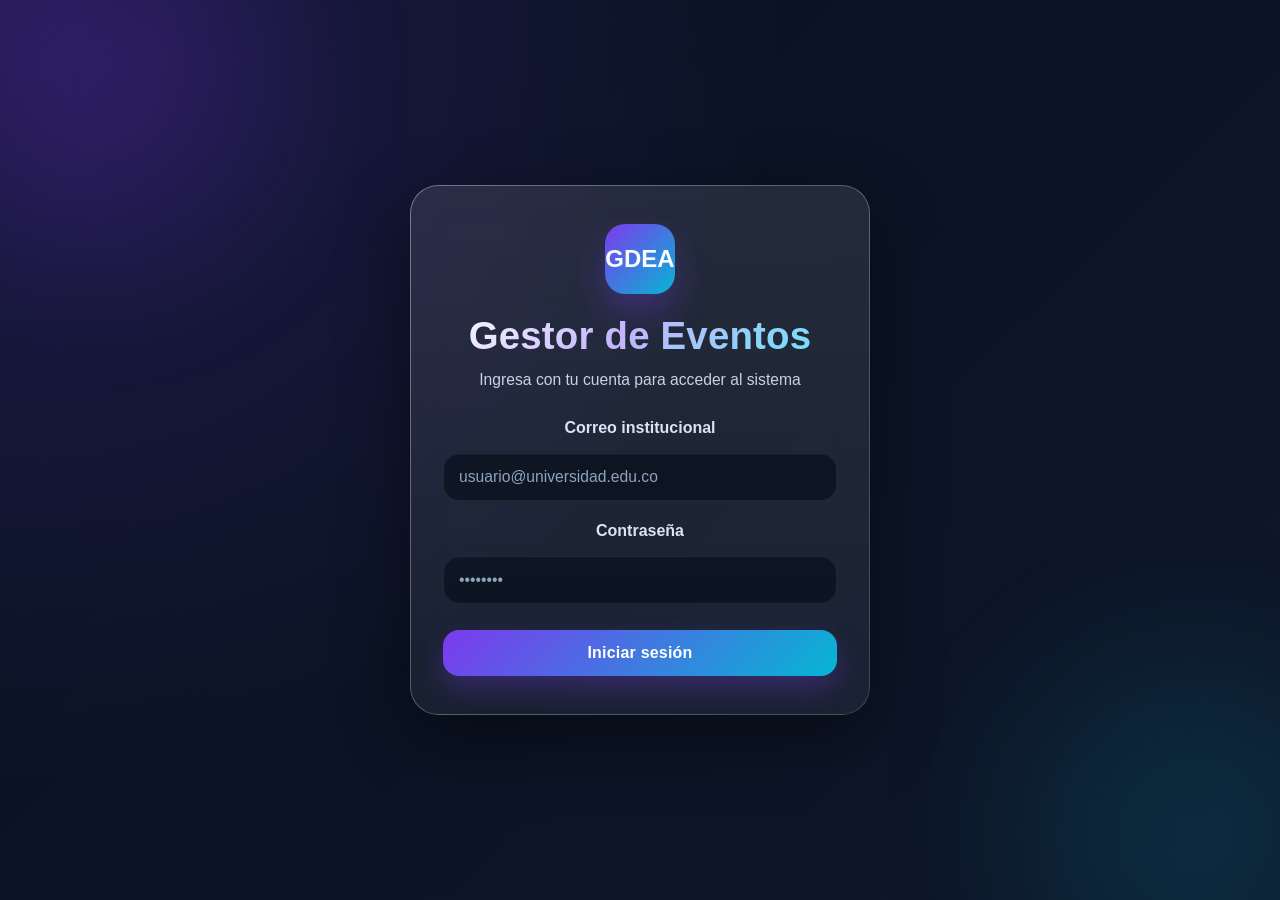
<file: Frontend/index.html>
<!DOCTYPE html>
    <html lang="es">
    <head>
    <meta charset="UTF-8">
    <meta name="viewport" content="width=device-width, initial-scale=1.0">
    <title>Iniciar sesión</title>
    <link rel="stylesheet" href="css/styles.css">
    </head>
    <body class="auth-page">

    <div class="auth-card">
        <div class="logo-badge">GDEA</div>
        <h1 class="auth-title">Gestor de Eventos</h1>
        <p class="auth-subtitle">Ingresa con tu cuenta para acceder al sistema</p>

        <label for="email">Correo institucional</label>
        <input type="email" id="email" placeholder="usuario@universidad.edu.co">

        <label for="password">Contraseña</label>
        <input type="password" id="password" placeholder="••••••••">

        <button onclick="login()">Iniciar sesión</button>
    </div>

    <script src="js/api.js"></script>
    <script src="js/login.js"></script>
    </body>
    </html>
</file>
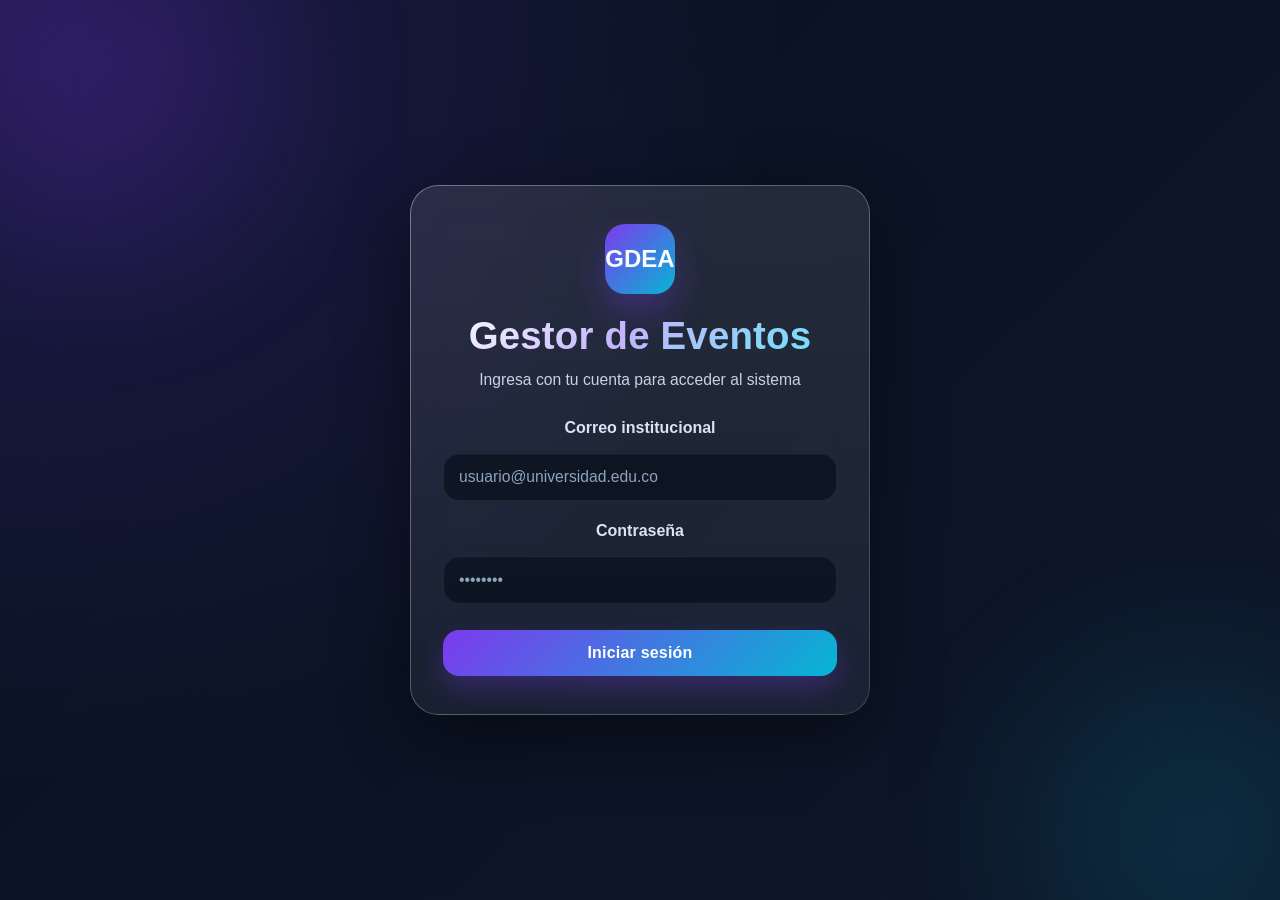
<file: Frontend/crear_evento.html>
<!DOCTYPE html>
    <html lang="es">
    <head>
    <meta charset="UTF-8">
    <meta name="viewport" content="width=device-width, initial-scale=1.0">
    <title>Crear evento</title>
    <link rel="stylesheet" href="css/crear_evento_styles.css">
    </head>
    <body class="crear-body">

    <div class="bg-orb orb-1"></div>
    <div class="bg-orb orb-2"></div>
    <div class="bg-grid"></div>

    <main class="crear-page">
        <header class="crear-header">
        <div class="crear-header-copy">
            <span class="crear-kicker">Gestión de eventos</span>
            <h1 class="crear-title">Crear evento</h1>
            <p class="crear-subtitle">
            Completa la información del evento y organiza cada sección de forma clara.
            </p>
        </div>

        <div class="crear-header-actions">
            <button class="btn-secondary" onclick="window.location.href='menu.html'">← Volver</button>
            <button class="btn-secondary" onclick="logout()">Cerrar sesión</button>
        </div>
        </header>

        <section class="crear-layout">

        <div class="crear-main">
            <section class="grupo grupo-pro">
            <div class="grupo-head">
                <span class="grupo-tag">01</span>
                <div>
                <h3>Datos básicos</h3>
                <p>Información principal del evento</p>
                </div>
            </div>

            <div class="form-grid">
                <div class="field full">
                <label for="nombre">Nombre del evento</label>
                <input id="nombre" placeholder="Escribe el nombre del evento">
                </div>

                <div class="field">
                <label for="tipo">Tipo</label>
                <select id="tipo">
                    <option value="academico">académico</option>
                    <option value="ludico">lúdico</option>
                </select>
                </div>

                <div class="field">
                <label for="capacidad">Capacidad del evento</label>
                <input id="capacidad" type="number" placeholder="Ej: 120" oninput="filtrarInstalacionesPorCapacidad()">
                </div>
            </div>
            </section>

            <section class="grupo grupo-pro">
            <div class="grupo-head">
                <span class="grupo-tag">02</span>
                <div>
                <h3>Realización</h3>
                <p>Fecha, horario e instalaciones</p>
                </div>
            </div>

            <div class="form-grid">
                <div class="field">
                <label for="fecha">Fecha</label>
                <input id="fecha" type="date">
                </div>

                <div class="field">
                <label for="horaInicio">Hora de inicio</label>
                <input id="horaInicio" type="time">
                </div>

                <div class="field">
                <label for="horaFin">Hora de fin</label>
                <input id="horaFin" type="time">
                </div>
            </div>

            <div class="subbloque">
                <div class="subbloque-head">
                <h4>Instalaciones</h4>
                <button type="button" class="btn-glow" onclick="agregarSelectorInstalacion()">+ Agregar instalación</button>
                </div>

                <div id="instalacionesSeleccionadasContainer" class="dynamic-stack"></div>
            </div>
            </section>

            <section class="grupo grupo-pro">
            <div class="grupo-head">
                <span class="grupo-tag">03</span>
                <div>
                <h3>Organizador principal</h3>
                <p>Datos del responsable principal</p>
                </div>
            </div>

            <div class="form-grid">
                <div class="field full">
                <label for="usuarioPrincipalInfo">Usuario principal</label>
                <input id="usuarioPrincipalInfo" readonly placeholder="Se llena automáticamente">
                </div>

                <div class="field">
                <label for="avalPDFPrincipal">Aval PDF principal</label>
                <input id="avalPDFPrincipal" placeholder="Ruta, texto o referencia del aval">
                </div>

                <div class="field">
                <label for="tipoAvalPrincipal">Tipo de aval</label>
                <select id="tipoAvalPrincipal">
                    <option value="directorPrograma">directorPrograma</option>
                    <option value="directorDocencia">directorDocencia</option>
                </select>
                </div>
            </div>
            </section>

            <section class="grupo grupo-pro">
            <div class="grupo-head">
                <span class="grupo-tag">04</span>
                <div>
                <h3>Organizadores secundarios</h3>
                <p>Agrega participantes de apoyo al evento</p>
                </div>
            </div>

            <div class="subbloque">
                <div class="subbloque-head">
                <h4>Lista de organizadores</h4>
                <button type="button" class="btn-glow" onclick="agregarOrganizadorSecundario()">+ Agregar organizador</button>
                </div>

                <div id="organizadoresSecundariosContainer" class="dynamic-stack"></div>
            </div>
            </section>

            <section class="grupo grupo-pro">
            <div class="grupo-head">
                <span class="grupo-tag">05</span>
                <div>
                <h3>Organización externa</h3>
                <p>Información opcional de apoyo externo</p>
                </div>
            </div>

            <div class="form-grid">
                <div class="field">
                <label for="organizacionId">ObjectId organización</label>
                <input id="organizacionId" placeholder="ID de la organización">
                </div>

                <div class="field">
                <label for="participante">Participante</label>
                <select id="participante">
                    <option value="">-- Seleccione participante --</option>
                    <option value="representanteLegal">Representante Legal</option>
                    <option value="otro">Otro</option>
                </select>
                </div>

                <div class="field">
                <label for="nombreParticipante">Nombre del participante</label>
                <input id="nombreParticipante" placeholder="Nombre participante">
                </div>

                <div class="field full">
                <label for="certificadoParticipacion">Certificado de participación</label>
                <input id="certificadoParticipacion" placeholder="Certificado texto/base64">
                </div>
            </div>
            </section>
        </div>

        <aside class="crear-aside">
            <section class="aside-card">
            <span class="aside-kicker">Resumen</span>
            <h3>Antes de guardar</h3>
            <p>Revisa que el evento tenga nombre, capacidad, horario e instalaciones asignadas correctamente.</p>

            <div class="aside-tips">
                <div class="tip-item">
                <span class="tip-dot"></span>
                <span>Verifica la capacidad</span>
                </div>
                <div class="tip-item">
                <span class="tip-dot"></span>
                <span>Confirma hora de inicio y fin</span>
                </div>
                <div class="tip-item">
                <span class="tip-dot"></span>
                <span>Agrega organizadores necesarios</span>
                </div>
            </div>

            <button class="btn-save" onclick="crearEvento()">Guardar evento</button>
            </section>
        </aside>

        </section>
    </main>

    <script src="js/api.js"></script>
    <script src="js/crear_evento.js"></script>
    </body>
    </html>
</file>
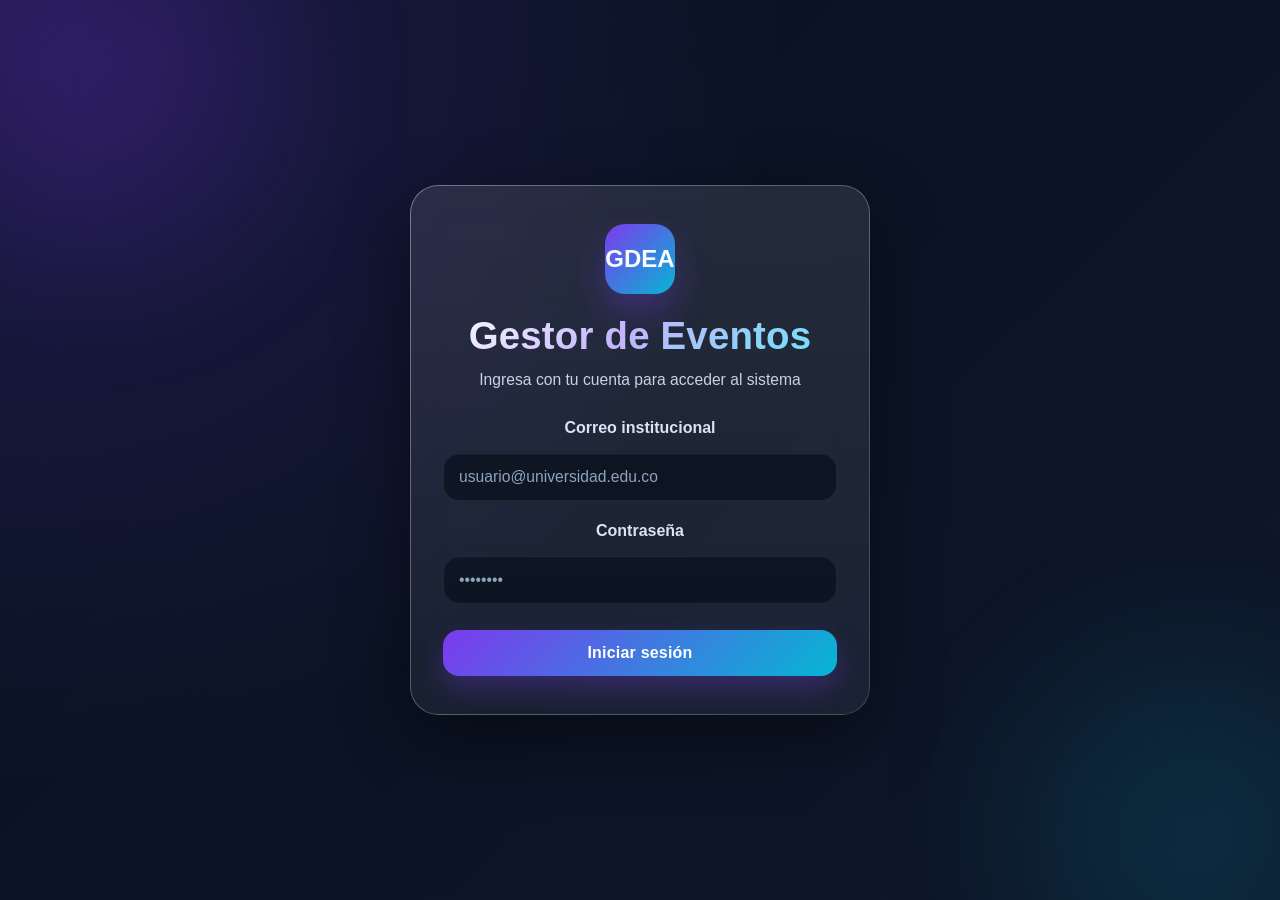
<file: Frontend/crear_usuario.html>
<!DOCTYPE html>
    <html lang="es">
    <head>
    <meta charset="UTF-8">
    <meta name="viewport" content="width=device-width, initial-scale=1.0">
    <title>Crear usuario</title>
    <link rel="stylesheet" href="css/styles.css">
    </head>
    <body class="usuario-body">

    <div class="bg-orb orb-1"></div>
    <div class="bg-orb orb-2"></div>
    <div class="bg-grid"></div>

    <main class="usuario-page">
        <header class="usuario-header">
        <div class="usuario-header-copy">
            <span class="usuario-kicker">Gestión de usuarios</span>
            <h1 class="usuario-title">Crear usuario</h1>
            <p class="usuario-subtitle">
            Registra un nuevo usuario y asigna su vinculación académica según el rol correspondiente.
            </p>
        </div>

        <div class="usuario-header-actions">
            <button class="btn-secondary" onclick="window.location.href='menu.html'">← Volver</button>
            <button class="btn-secondary" onclick="logout()">Cerrar sesión</button>
        </div>
        </header>

        <section class="usuario-layout">

        <div class="usuario-main">
            <section class="grupo grupo-pro">
            <div class="grupo-head">
                <span class="grupo-tag">01</span>
                <div>
                <h3>Datos básicos</h3>
                <p>Información principal del nuevo usuario.</p>
                </div>
            </div>

            <div class="form-grid">
                <div class="field">
                <label for="idUsuario">ID del usuario</label>
                <input id="idUsuario" type="number" placeholder="ID del usuario">
                </div>

                <div class="field">
                <label for="nombre">Nombre</label>
                <input id="nombre" placeholder="Nombre">
                </div>

                <div class="field">
                <label for="apellidos">Apellidos</label>
                <input id="apellidos" placeholder="Apellidos">
                </div>

                <div class="field">
                <label for="email">Correo electrónico</label>
                <input id="email" placeholder="Correo electrónico">
                </div>

                <div class="field">
                <label for="telefono">Teléfono</label>
                <input id="telefono" placeholder="Teléfono">
                </div>
            </div>
            </section>

            <section class="grupo grupo-pro">
            <div class="grupo-head">
                <span class="grupo-tag">02</span>
                <div>
                <h3>Contraseña</h3>
                <p>Define la clave de acceso inicial del usuario.</p>
                </div>
            </div>

            <div class="form-grid">
                <div class="field full">
                <label for="clave">Clave</label>
                <input id="clave" placeholder="Clave">
                </div>
            </div>
            </section>

            <section class="grupo grupo-pro">
            <div class="grupo-head">
                <span class="grupo-tag">03</span>
                <div>
                <h3>Vinculación</h3>
                <p>Selecciona el rol y completa los datos académicos relacionados.</p>
                </div>
            </div>

            <div class="form-grid">
                <div class="field full">
                <label for="rol">Rol</label>
                <select id="rol" onchange="mostrarCamposRol()">
                    <option value="">Seleccione rol</option>
                    <option value="estudiante">Estudiante</option>
                    <option value="docente">Docente</option>
                    <option value="secretariaAcademica">Secretaría Académica</option>
                </select>
                </div>
            </div>

            <div class="dynamic-stack usuario-stack">
                <details id="bloquePrograma" style="display:none;">
                <summary>Seleccionar programa académico</summary>

                <div class="details-body">
                    <label for="programaSelect">Programa académico</label>
                    <select id="programaSelect" onchange="asignarProgramaId()">
                    <option value="">Seleccione programa</option>
                    <option value="feb590861fb16bc19e5a0715">Ingeniería de Sistemas</option>
                    <option value="93564d30b42e8e2738518460">Ingeniería Civil</option>
                    <option value="a97f4f22ead51297004487e9">Ingeniería Electrónica</option>
                    <option value="789552d334ed4a10a73c55d2">Ingeniería Industrial</option>
                    <option value="c8cad2008957dcd9646f17c2">Ingeniería Mecánica</option>
                    <option value="dd064740cb30d5703ab67440">Sociología</option>
                    <option value="894060ea1e32c6f12d16f662">Psicología</option>
                    <option value="c01196a0bfab7537bf4f1d6a">Trabajo Social</option>
                    <option value="dd8be8ae1b944a5793d6dd92">Medicina</option>
                    <option value="e980d7632d6d12fc3a847e54">Enfermería</option>
                    <option value="1d5f3e6dff4a1a61bb17caf7">Fisioterapia</option>
                    <option value="c55efeed6427b5878fe729df">Nutrición y Dietética</option>
                    <option value="5922fb911599168309e70e7f">Artes Plásticas</option>
                    <option value="456e6a96d851197899972477">Diseño Gráfico</option>
                    <option value="8ed25861e736ae0df6c6e7b6">Economía</option>
                    <option value="291ab540cdff40e088f01c0f">Administración de Empresas</option>
                    <option value="93905622104c5b19b7a4b75c">Contaduría Pública</option>
                    <option value="e46d82430bece8bdb8fe0460">Negocios Internacionales</option>
                    </select>

                    <label for="programaId">programaId</label>
                    <input id="programaId" placeholder="programaId" readonly>
                </div>
                </details>

                <details id="bloqueUnidad" style="display:none;">
                <summary>Seleccionar unidad académica</summary>

                <div class="details-body">
                    <label for="unidadSelect">Unidad académica</label>
                    <select id="unidadSelect" onchange="asignarUnidadId()">
                    <option value="">Seleccione unidad</option>
                    <option value="866f6508b434f6b4f7757579">Departamento de Ingeniería de Sistemas</option>
                    <option value="17cd743eaf33c0480820b9cf">Departamento de Ingeniería Civil</option>
                    <option value="aa757ae4634451893dbdb7b8">Departamento de Ingeniería Electrónica</option>
                    <option value="ad03118a467e286d2c4b16bf">Departamento de Sociología</option>
                    <option value="656020191e4679ea1bfe9bdd">Departamento de Psicología</option>
                    <option value="3ed8877a35a5ac47b2d12045">Escuela de Medicina</option>
                    <option value="ce0eaf94064079874bcd8b32">Escuela de Enfermería</option>
                    <option value="0476b60fe41375899296415b">Escuela de Fisioterapia</option>
                    <option value="1ee92cf0bfe199f9fb261a36">Escuela de Nutrición y Dietética</option>
                    <option value="194b7bcf4e52344b21239e5d">Escuela de Artes Plásticas</option>
                    <option value="5ae4365b1271b857e37fbe18">Departamento de Economía</option>
                    <option value="72c9a6138fa4f83150f1fb25">Departamento de Administración</option>
                    <option value="0e97bb9e1b2b15ecb9ea7b70">Departamento de Contaduría</option>
                    </select>

                    <label for="unidadId">unidadId</label>
                    <input id="unidadId" placeholder="unidadId" readonly>
                </div>
                </details>

                <details id="bloqueFacultad" style="display:none;">
                <summary>Seleccionar facultad</summary>

                <div class="details-body">
                    <label for="facultadSelect">Facultad</label>
                    <select id="facultadSelect" onchange="asignarFacultadId()">
                    <option value="">Seleccione facultad</option>
                    <option value="babd60cfccc129ce65393dc7">Facultad de Ingeniería</option>
                    <option value="1afc9fc45c4aee0ad3430158">Facultad de Ciencias Sociales y Humanas</option>
                    <option value="4608459eec4fd4855ec8b1b9">Facultad de Ciencias de la Salud</option>
                    <option value="e5774960b03933f5976f66cf">Facultad de Artes y Diseño</option>
                    <option value="0774add59ee9afcc18667781">Facultad de Ciencias Económicas y Administrativas</option>
                    </select>

                    <label for="facultadId">facultadId</label>
                    <input id="facultadId" placeholder="facultadId" readonly>
                </div>
                </details>
            </div>
            </section>
        </div>

        <aside class="usuario-aside">
            <section class="aside-card usuario-aside-card">
            <span class="aside-kicker">Registro</span>
            <h3>Antes de guardar</h3>
            <p>Verifica que el rol corresponda con la estructura académica seleccionada y que el correo esté correcto.</p>

            <div class="aside-tips">
                <div class="tip-item">
                <span class="tip-dot"></span>
                <span>Confirma ID y nombre</span>
                </div>
                <div class="tip-item">
                <span class="tip-dot"></span>
                <span>Revisa correo y teléfono</span>
                </div>
                <div class="tip-item">
                <span class="tip-dot"></span>
                <span>Valida programa, unidad o facultad</span>
                </div>
            </div>

            <button class="btn-save usuario-save" onclick="crearUsuario()">Guardar usuario</button>
            </section>
        </aside>

        </section>
    </main>

    <script src="js/api.js"></script>
    <script src="js/crear_usuario.js"></script>
    </body>
    </html>
</file>
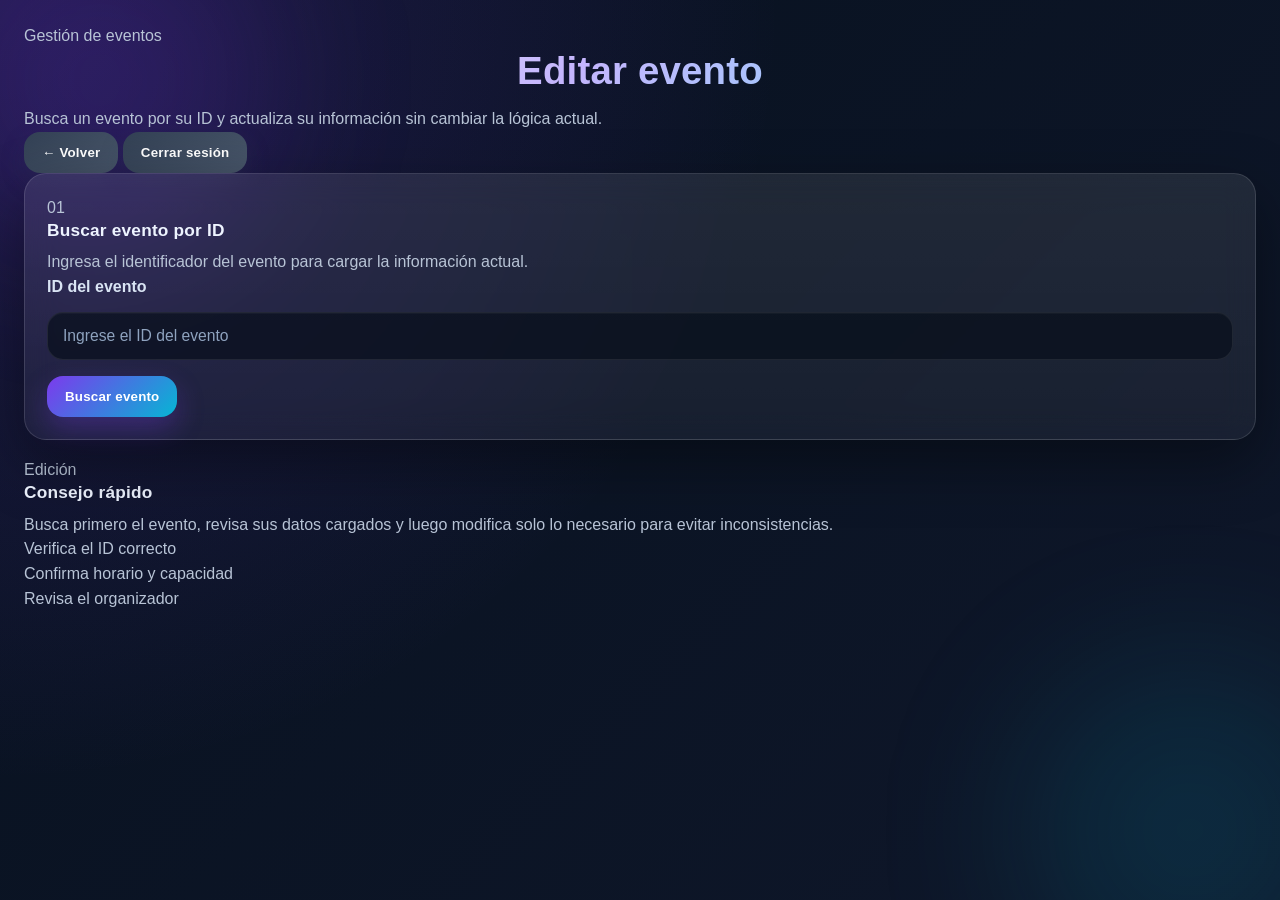
<file: Frontend/editar_evento.html>
<!DOCTYPE html>
    <html lang="es">
    <head>
    <meta charset="UTF-8">
    <meta name="viewport" content="width=device-width, initial-scale=1.0">
    <title>Editar evento</title>
    <link rel="stylesheet" href="css/styles.css">
    </head>
    <body class="editar-body">

    <div class="bg-orb orb-1"></div>
    <div class="bg-orb orb-2"></div>
    <div class="bg-grid"></div>

    <main class="editar-page">
        <header class="editar-header">
        <div class="editar-header-copy">
            <span class="editar-kicker">Gestión de eventos</span>
            <h1 class="editar-title">Editar evento</h1>
            <p class="editar-subtitle">
            Busca un evento por su ID y actualiza su información sin cambiar la lógica actual.
            </p>
        </div>

        <div class="editar-header-actions">
            <button class="btn-secondary" onclick="window.location.href='menu.html'">← Volver</button>
            <button class="btn-secondary" onclick="logout()">Cerrar sesión</button>
        </div>
        </header>

        <section class="editar-layout">
        <div class="editar-main">

            <section class="grupo grupo-pro">
            <div class="grupo-head">
                <span class="grupo-tag">01</span>
                <div>
                <h3>Buscar evento por ID</h3>
                <p>Ingresa el identificador del evento para cargar la información actual.</p>
                </div>
            </div>

            <div class="buscar-box">
                <div class="field buscar-field">
                <label for="buscarId">ID del evento</label>
                <input id="buscarId" placeholder="Ingrese el ID del evento">
                </div>

                <button class="btn-glow buscar-btn" onclick="buscarEvento()">Buscar evento</button>
            </div>
            </section>

            <form id="formEditar" class="editar-form" style="display:none;">
            <section class="grupo grupo-pro">
                <div class="grupo-head">
                <span class="grupo-tag">02</span>
                <div>
                    <h3>Datos básicos</h3>
                    <p>Edita nombre, estado, tipo y capacidad del evento.</p>
                </div>
                </div>

                <div class="form-grid">
                <div class="field full">
                    <label for="nombre">Nombre del evento</label>
                    <input id="nombre" placeholder="Nombre del evento">
                </div>

                <div class="field">
                    <label for="estado">Estado</label>
                    <select id="estado">
                    <option value="registrado">registrado</option>
                    <option value="enRevision">enRevision</option>
                    <option value="aprovado">aprovado</option>
                    </select>
                </div>

                <div class="field">
                    <label for="tipo">Tipo</label>
                    <select id="tipo">
                    <option value="academico">academico</option>
                    <option value="ludico">ludico</option>
                    </select>
                </div>

                <div class="field">
                    <label for="capacidad">Capacidad</label>
                    <input id="capacidad" type="number" placeholder="Capacidad">
                </div>
                </div>
            </section>

            <section class="grupo grupo-pro">
                <div class="grupo-head">
                <span class="grupo-tag">03</span>
                <div>
                    <h3>Realización</h3>
                    <p>Actualiza instalación, capacidad disponible y horario del evento.</p>
                </div>
                </div>

                <div class="form-grid">
                <div class="field">
                    <label for="instalacionId">ID instalación</label>
                    <input id="instalacionId" placeholder="ID instalación">
                </div>

                <div class="field">
                    <label for="capacidadInstalacion">Capacidad instalación</label>
                    <input id="capacidadInstalacion" type="number" placeholder="Capacidad instalación">
                </div>

                <div class="field">
                    <label for="fecha">Fecha</label>
                    <input id="fecha" type="date">
                </div>

                <div class="field">
                    <label for="horaInicio">Hora de inicio</label>
                    <input id="horaInicio" type="time">
                </div>

                <div class="field">
                    <label for="horaFin">Hora de fin</label>
                    <input id="horaFin" type="time">
                </div>
                </div>
            </section>

            <section class="grupo grupo-pro">
                <div class="grupo-head">
                <span class="grupo-tag">04</span>
                <div>
                    <h3>Organizador</h3>
                    <p>Edita los datos del organizador y su tipo de aval.</p>
                </div>
                </div>

                <div class="form-grid">
                <div class="field">
                    <label for="usuarioId">ID usuario</label>
                    <input id="usuarioId" type="number" placeholder="ID usuario">
                </div>

                <div class="field">
                    <label for="avalPDF">Aval PDF</label>
                    <input id="avalPDF" placeholder="Aval PDF">
                </div>

                <div class="field">
                    <label for="tipoAval">Tipo de aval</label>
                    <select id="tipoAval">
                    <option value="directorPrograma">directorPrograma</option>
                    <option value="directorDocencia">directorDocencia</option>
                    </select>
                </div>

                <div class="field">
                    <label for="tipoOrganizador">Tipo de organizador</label>
                    <select id="tipoOrganizador">
                    <option value="principal">principal</option>
                    <option value="secundario">secundario</option>
                    </select>
                </div>
                </div>
            </section>

            <section class="grupo grupo-pro">
                <div class="grupo-head">
                <span class="grupo-tag">05</span>
                <div>
                    <h3>Organización externa</h3>
                    <p>Completa esta sección solo si aplica al evento.</p>
                </div>
                </div>

                <div class="form-grid">
                <div class="field">
                    <label for="organizacionId">ObjectId organización</label>
                    <input id="organizacionId" placeholder="ObjectId organización">
                </div>

                <div class="field">
                    <label for="participante">Participante</label>
                    <select id="participante">
                    <option value="">-- Seleccione participante --</option>
                    <option value="representanteLegal">representanteLegal</option>
                    <option value="otro">otro</option>
                    </select>
                </div>

                <div class="field">
                    <label for="nombreParticipante">Nombre participante</label>
                    <input id="nombreParticipante" placeholder="Nombre participante">
                </div>

                <div class="field full">
                    <label for="certificadoParticipacion">Certificado participación</label>
                    <input id="certificadoParticipacion" placeholder="Certificado participación">
                </div>
                </div>
            </section>

            <div class="editar-submit-wrap">
                <button type="button" class="btn-save" onclick="actualizarEvento()">Guardar cambios</button>
            </div>
            </form>

        </div>

        <aside class="editar-aside">
            <section class="aside-card">
            <span class="aside-kicker">Edición</span>
            <h3>Consejo rápido</h3>
            <p>
                Busca primero el evento, revisa sus datos cargados y luego modifica solo lo necesario para evitar inconsistencias.
            </p>

            <div class="aside-tips">
                <div class="tip-item">
                <span class="tip-dot"></span>
                <span>Verifica el ID correcto</span>
                </div>
                <div class="tip-item">
                <span class="tip-dot"></span>
                <span>Confirma horario y capacidad</span>
                </div>
                <div class="tip-item">
                <span class="tip-dot"></span>
                <span>Revisa el organizador</span>
                </div>
            </div>
            </section>
        </aside>
        </section>
    </main>

    <script src="js/api.js"></script>
    <script src="js/editar_evento.js"></script>
    </body>
    </html>
</file>
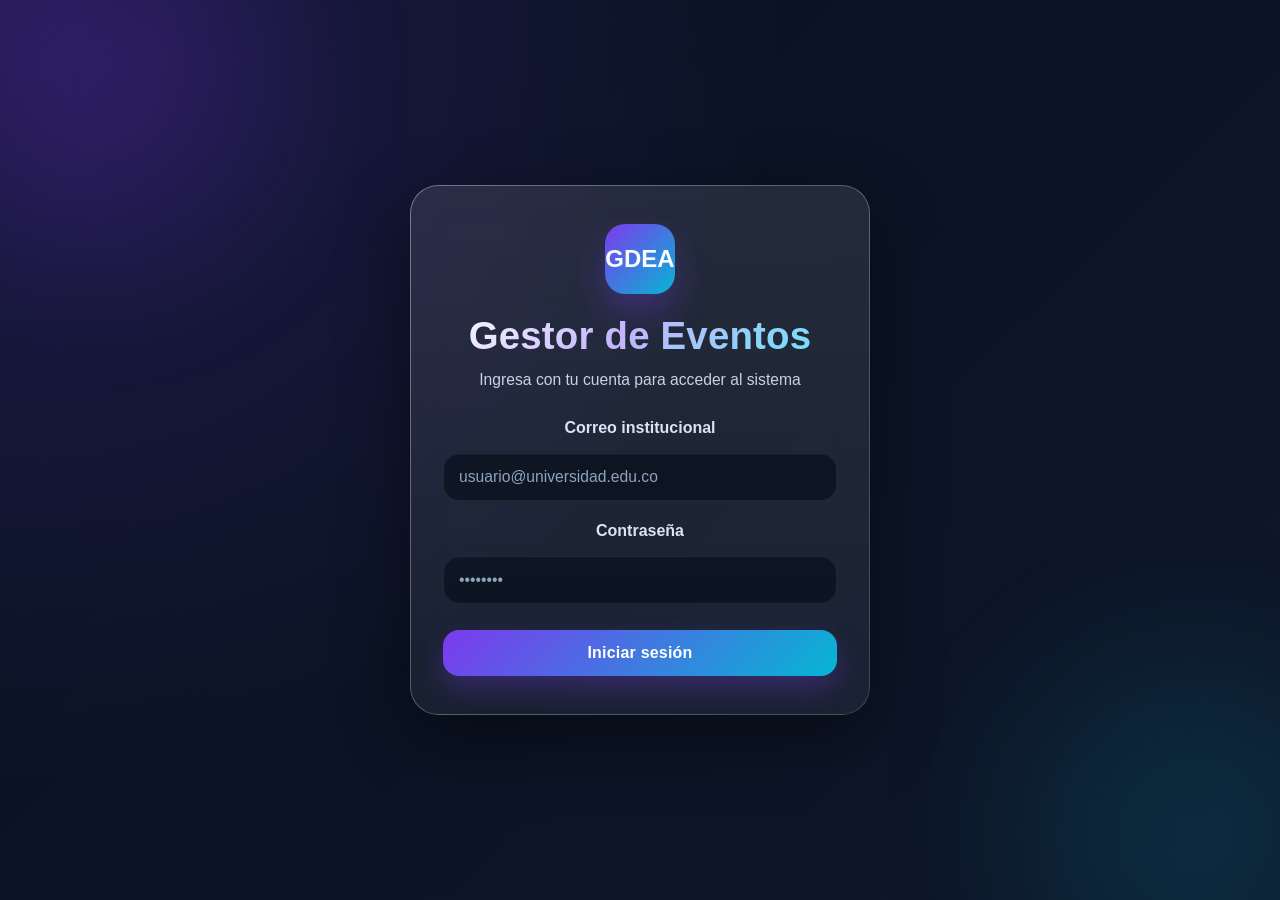
<file: Frontend/menu.html>
<!DOCTYPE html>
<html lang="es">
<head>
  <meta charset="UTF-8">
  <meta name="viewport" content="width=device-width, initial-scale=1.0">
  <title>Menú principal</title>
  <link rel="stylesheet" href="css/menu_styles.css">
</head>
<body>
  <div class="bg-orb orb-1"></div>
  <div class="bg-orb orb-2"></div>
  <div class="bg-grid"></div>

  <main class="dashboard-page">
    <section class="dashboard-shell">

      <header class="hero">
        <div class="hero-copy">
          <span class="hero-pill">Panel de control</span>
          <h1>Menú principal</h1>
          <p>
            Administra eventos, instalaciones y operaciones del sistema
            desde una interfaz más clara, moderna y poderosa.
          </p>
        </div>

        <div class="hero-side">

          <button class="logout-btn" onclick="logout()">Cerrar sesión</button>
        </div>
      </header>

      <section class="dashboard-panel">
        <div class="panel-header">
          <div>
            <span class="section-kicker">Navegación</span>
            <h2>Acciones disponibles</h2>
            <p>Selecciona una opción para continuar</p>
          </div>
        </div>

        <div id="acciones" class="acciones-grid"></div>
      </section>

    </section>
  </main>

  <script src="js/api.js"></script>
  <script src="js/menu.js"></script>
</body>
</html>
</file>
<file: Frontend/css/styles.css>
:root {
    --bg-1: #07111f;
    --bg-2: #0f172a;
    --bg-3: #172033;

    --card: rgba(255, 255, 255, 0.08);
    --card-strong: rgba(255, 255, 255, 0.14);
    --border: rgba(255, 255, 255, 0.13);

    --text: #f8fbff;
    --muted: #b8c4d6;
    --muted-2: #8fa3bf;

    --primary: #7c3aed;
    --primary-2: #06b6d4;
    --primary-3: #8b5cf6;

    --success: #10b981;
    --warning: #f59e0b;
    --danger: #ef4444;

    --shadow: 0 22px 60px rgba(0, 0, 0, 0.38);
    --shadow-soft: 0 10px 30px rgba(0, 0, 0, 0.22);

    --radius: 22px;
    --radius-sm: 14px;
    }

    * {
    margin: 0;
    padding: 0;
    box-sizing: border-box;
    }

    html, body {
    min-height: 100%;
    }

    body {
    font-family: "Inter", "Segoe UI", sans-serif;
    color: var(--text);
    background:
        radial-gradient(circle at top left, rgba(124, 58, 237, 0.22), transparent 25%),
        radial-gradient(circle at bottom right, rgba(6, 182, 212, 0.18), transparent 28%),
        linear-gradient(135deg, var(--bg-1), var(--bg-2), var(--bg-3));
    background-size: 200% 200%;
    animation: gradientShift 16s ease infinite;
    padding: 24px;
    position: relative;
    overflow-x: hidden;
    }

    body::before,
    body::after {
    content: "";
    position: fixed;
    width: 340px;
    height: 340px;
    border-radius: 50%;
    filter: blur(80px);
    z-index: -1;
    opacity: 0.5;
    animation: floatBlob 14s ease-in-out infinite;
    }

    body::before {
    top: -90px;
    left: -70px;
    background: rgba(124, 58, 237, 0.34);
    }

    body::after {
    bottom: -100px;
    right: -80px;
    background: rgba(6, 182, 212, 0.26);
    animation-delay: 3s;
    }

    @keyframes gradientShift {
    0% { background-position: 0% 50%; }
    50% { background-position: 100% 50%; }
    100% { background-position: 0% 50%; }
    }

    @keyframes floatBlob {
    0%, 100% { transform: translateY(0px) scale(1); }
    50% { transform: translateY(-24px) scale(1.05); }
    }

    @keyframes fadeUp {
    from {
        opacity: 0;
        transform: translateY(24px);
    }
    to {
        opacity: 1;
        transform: translateY(0);
    }
    }

    h1, h2, h3, h4 {
    color: var(--text);
    letter-spacing: 0.2px;
    line-height: 1.15;
    }

    h1 {
    font-size: clamp(2.1rem, 3vw, 2.9rem);
    margin-bottom: 14px;
    font-weight: 900;
    text-align: center;
    background: linear-gradient(135deg, #ffffff, #c4b5fd 45%, #67e8f9);
    background-clip: text;
    -webkit-background-clip: text;
    -webkit-text-fill-color: transparent;
    }

    h2 {
    font-size: 1.5rem;
    margin-bottom: 12px;
    font-weight: 800;
    }

    h3 {
    font-size: 1.08rem;
    margin-bottom: 10px;
    font-weight: 700;
    color: #eef4ff;
    }

    p, li, label, span {
    color: var(--muted);
    line-height: 1.55;
    }

    label {
    display: inline-block;
    margin-bottom: 6px;
    font-weight: 600;
    color: #d9e4f4;
    }

    a {
    color: #c4b5fd;
    text-decoration: none;
    transition: 0.2s ease;
    }

    a:hover {
    color: #e9ddff;
    }

    .container,
    .page-container {
    width: min(1200px, 100%);
    margin: 0 auto;
    animation: fadeUp 0.5s ease;
    }

    .topbar,
    .header {
    display: flex;
    flex-wrap: wrap;
    gap: 12px;
    align-items: center;
    justify-content: space-between;
    margin-bottom: 22px;
    }

    .card,
    .grupo,
    .evento-card,
    .instalacion-card,
    .panel,
    .menu-card {
    background: linear-gradient(180deg, rgba(255,255,255,0.09), rgba(255,255,255,0.05));
    border: 1px solid var(--border);
    border-radius: var(--radius);
    padding: 22px;
    box-shadow: var(--shadow);
    backdrop-filter: blur(16px);
    -webkit-backdrop-filter: blur(16px);
    animation: fadeUp 0.45s ease;
    }

    .grupo,
    .evento-card,
    .instalacion-card {
    margin-bottom: 18px;
    }

    .evento-card,
    .instalacion-card,
    .menu-card {
    transition: transform 0.25s ease, box-shadow 0.25s ease, border-color 0.25s ease;
    }

    .evento-card:hover,
    .instalacion-card:hover,
    .menu-card:hover,
    .card:hover,
    .panel:hover {
    transform: translateY(-5px);
    box-shadow: 0 26px 70px rgba(0, 0, 0, 0.42);
    border-color: rgba(255, 255, 255, 0.22);
    }

    input,
    select,
    textarea {
    width: 100%;
    padding: 14px 15px;
    margin-top: 6px;
    margin-bottom: 16px;
    border-radius: 16px;
    border: 1px solid rgba(255,255,255,0.08);
    background: rgba(9, 16, 29, 0.72);
    color: var(--text);
    outline: none;
    font-size: 0.98rem;
    transition: all 0.22s ease;
    box-shadow: inset 0 1px 0 rgba(255,255,255,0.03);
    }

    input::placeholder,
    textarea::placeholder {
    color: var(--muted-2);
    }

    input:focus,
    select:focus,
    textarea:focus {
    border-color: rgba(34, 211, 238, 0.7);
    box-shadow: 0 0 0 4px rgba(6, 182, 212, 0.14);
    transform: translateY(-1px);
    background: rgba(11, 19, 34, 0.9);
    }

    textarea {
    min-height: 120px;
    resize: vertical;
    }

    button {
    border: none;
    border-radius: 16px;
    padding: 13px 18px;
    cursor: pointer;
    color: white;
    font-weight: 800;
    letter-spacing: 0.2px;
    background: linear-gradient(135deg, var(--primary), var(--primary-2));
    box-shadow: 0 12px 28px rgba(124, 58, 237, 0.3);
    transition: transform 0.22s ease, box-shadow 0.22s ease, filter 0.22s ease;
    }

    button:hover {
    transform: translateY(-2px) scale(1.01);
    box-shadow: 0 18px 34px rgba(124, 58, 237, 0.35);
    filter: brightness(1.06);
    }

    button:active {
    transform: translateY(0px) scale(0.99);
    }

    .btn-danger {
    background: linear-gradient(135deg, #dc2626, #f87171);
    box-shadow: 0 10px 25px rgba(220, 38, 38, 0.25);
    }

    .btn-secondary {
    background: linear-gradient(135deg, #334155, #475569);
    box-shadow: 0 10px 25px rgba(51, 65, 85, 0.22);
    }

    .btn-success {
    background: linear-gradient(135deg, #059669, #34d399);
    box-shadow: 0 10px 25px rgba(5, 150, 105, 0.22);
    }

    button.inline-btn {
    display: inline-flex;
    width: auto;
    }

    .actions {
    display: flex;
    flex-wrap: wrap;
    gap: 12px;
    }

    details {
    margin-top: 12px;
    padding: 12px 14px;
    border-radius: 16px;
    background: rgba(255,255,255,0.04);
    border: 1px solid rgba(255,255,255,0.08);
    overflow: hidden;
    transition: all 0.25s ease;
    }

    details[open] {
    background: rgba(255,255,255,0.06);
    }

    summary {
    cursor: pointer;
    color: var(--text);
    font-weight: 700;
    list-style: none;
    }

    summary::-webkit-details-marker {
    display: none;
    }

    summary::after {
    content: "▾";
    float: right;
    transition: transform 0.2s ease;
    color: #c4b5fd;
    }

    details[open] summary::after {
    transform: rotate(180deg);
    }

    ul {
    padding-left: 18px;
    margin-top: 10px;
    }

    li {
    margin-bottom: 10px;
    }

    .vacio,
    .empty-state {
    color: var(--muted-2);
    font-style: italic;
    padding: 10px 0;
    }

    #buscador,
    .buscador {
    width: min(100%, 420px);
    }

    .form-grid {
    display: grid;
    grid-template-columns: repeat(auto-fit, minmax(280px, 1fr));
    gap: 16px;
    }

    .form-row {
    display: flex;
    flex-wrap: wrap;
    gap: 12px;
    }

    .form-row > * {
    flex: 1;
    min-width: 220px;
    }

    /* LOGIN / AUTH */
    .auth-page {
    min-height: 100vh;
    display: grid;
    place-items: center;
    padding: 24px;
    }

    .auth-card {
    width: min(100%, 460px);
    padding: 38px 32px;
    border-radius: 28px;
    background: linear-gradient(180deg, rgba(255,255,255,0.1), rgba(255,255,255,0.06));
    border: 1px solid rgba(255,255,255,0.14);
    box-shadow: 0 24px 70px rgba(0,0,0,0.45);
    backdrop-filter: blur(18px);
    -webkit-backdrop-filter: blur(18px);
    animation: fadeUp 0.65s ease;
    position: relative;
    text-align: center;
    }

    .auth-card::before {
    content: "";
    position: absolute;
    inset: -1px;
    border-radius: 28px;
    padding: 1px;
    background: linear-gradient(135deg, rgba(255,255,255,0.28), rgba(255,255,255,0.02));
    mask: linear-gradient(#fff 0 0) content-box, linear-gradient(#fff 0 0);
    -webkit-mask: linear-gradient(#fff 0 0) content-box, linear-gradient(#fff 0 0);
    -webkit-mask-composite: xor;
    mask-composite: exclude;
    pointer-events: none;
    }

    .auth-title {
    font-size: clamp(2rem, 3vw, 2.5rem);
    font-weight: 900;
    margin-bottom: 10px;
    color: #fff;
    text-align: center;
    }

    .auth-subtitle {
    color: #c7d2e3;
    margin-bottom: 24px;
    text-align: center;
    font-size: 0.98rem;
    }

    .auth-card input,
    .auth-card select,
    .auth-card textarea {
    margin-bottom: 18px;
    text-align: left;
    }

    .auth-card button {
    width: 100%;
    margin-top: 8px;
    padding: 14px;
    font-size: 1rem;
    }

    .logo-badge {
    width: 70px;
    height: 70px;
    border-radius: 20px;
    display: grid;
    place-items: center;
    background: linear-gradient(135deg, var(--primary), var(--primary-2));
    font-size: 1.5rem;
    font-weight: 900;
    margin: 0 auto 20px;
    box-shadow: 0 18px 34px rgba(124, 58, 237, 0.3);
    }

    .menu-grid {
    display: grid;
    grid-template-columns: repeat(auto-fit, minmax(220px, 1fr));
    gap: 16px;
    margin-top: 18px;
    }

    .menu-card {
    min-height: 140px;
    display: flex;
    flex-direction: column;
    justify-content: space-between;
    }

    .menu-card h3 {
    color: white;
    margin-bottom: 8px;
    }

    .menu-card p {
    font-size: 0.95rem;
    }

    .menu-card button {
    width: 100%;
    margin-top: 16px;
    }

    .badge {
    display: inline-flex;
    align-items: center;
    gap: 8px;
    padding: 6px 10px;
    border-radius: 999px;
    font-size: 0.82rem;
    font-weight: 700;
    color: white;
    }

    .badge-registrado {
    background: linear-gradient(135deg, #f59e0b, #fbbf24);
    }

    .badge-enRevision {
    background: linear-gradient(135deg, #3b82f6, #60a5fa);
    }

    .badge-aprovado {
    background: linear-gradient(135deg, #059669, #34d399);
    }

    hr {
    border: none;
    height: 1px;
    background: rgba(255,255,255,0.08);
    margin: 14px 0;
    }

    table {
    width: 100%;
    border-collapse: collapse;
    overflow: hidden;
    border-radius: 16px;
    background: rgba(255,255,255,0.04);
    }

    th, td {
    padding: 12px 14px;
    text-align: left;
    }

    th {
    color: white;
    background: rgba(255,255,255,0.06);
    }

    tr + tr td {
    border-top: 1px solid rgba(255,255,255,0.06);
    }

    @media (max-width: 768px) {
    body {
        padding: 16px;
    }

    .auth-card {
        padding: 28px 20px;
        border-radius: 24px;
    }

    h1 {
        font-size: 2rem;
    }

    input,
    select,
    textarea,
    button {
        width: 100%;
    }

    .topbar,
    .header,
    .actions,
    .form-row {
        flex-direction: column;
        align-items: stretch;
    }
    }
</file>
<file: Frontend/css/crear_evento_styles.css>
/* ===== CREAR EVENTO ===== */

    .crear-body {
    min-height: 100vh;
    font-family: "Inter", "Segoe UI", sans-serif;
    color: #f8fbff;
    background:
        radial-gradient(circle at 20% 10%, rgba(124, 58, 237, 0.15), transparent 22%),
        radial-gradient(circle at 85% 85%, rgba(6, 182, 212, 0.12), transparent 24%),
        linear-gradient(135deg, #030712, #071226, #0a1830, #0d2240);
    overflow-x: hidden;
    position: relative;
    }

    .crear-page {
    position: relative;
    z-index: 1;
    max-width: 1380px;
    margin: 0 auto;
    padding: 42px 24px 60px;
    }

    .crear-header {
    display: flex;
    justify-content: space-between;
    align-items: flex-start;
    gap: 24px;
    flex-wrap: wrap;
    margin-bottom: 28px;
    }

    .crear-kicker {
    display: inline-block;
    margin-bottom: 10px;
    color: #9ddcff;
    font-size: 0.82rem;
    font-weight: 800;
    text-transform: uppercase;
    letter-spacing: 1.4px;
    }

    .crear-title {
    margin: 0 0 10px;
    font-size: clamp(2.8rem, 5vw, 4.8rem);
    line-height: 0.95;
    font-weight: 900;
    color: white;
    letter-spacing: -1.5px;
    text-shadow:
        0 8px 24px rgba(124, 58, 237, 0.18),
        0 0 40px rgba(6, 182, 212, 0.08);
    }

    .crear-subtitle {
    margin: 0;
    max-width: 760px;
    color: #c8d4e7;
    font-size: 1.04rem;
    line-height: 1.7;
    }

    .crear-header-actions {
    display: flex;
    gap: 12px;
    flex-wrap: wrap;
    }

    .crear-layout {
    display: grid;
    grid-template-columns: minmax(0, 1fr) 320px;
    gap: 24px;
    align-items: start;
    }

    .crear-main {
    display: flex;
    flex-direction: column;
    gap: 22px;
    }

    .grupo-pro {
    position: relative;
    overflow: hidden;
    padding: 26px;
    border-radius: 30px;
    background:
        linear-gradient(180deg, rgba(255,255,255,0.09), rgba(255,255,255,0.04)),
        radial-gradient(circle at top right, rgba(124,58,237,0.08), transparent 28%);
    border: 1px solid rgba(255,255,255,0.12);
    box-shadow: 0 30px 90px rgba(0, 0, 0, 0.32);
    backdrop-filter: blur(18px);
    -webkit-backdrop-filter: blur(18px);
    }

    .grupo-pro::before {
    content: "";
    position: absolute;
    inset: 0;
    background:
        linear-gradient(120deg, rgba(255,255,255,0.05), transparent 35%, transparent 65%, rgba(255,255,255,0.03));
    pointer-events: none;
    }

    .grupo-head {
    position: relative;
    z-index: 1;
    display: flex;
    align-items: flex-start;
    gap: 16px;
    margin-bottom: 22px;
    }

    .grupo-tag {
    width: 42px;
    height: 42px;
    flex: 0 0 42px;
    border-radius: 14px;
    display: grid;
    place-items: center;
    font-weight: 900;
    color: white;
    background: linear-gradient(135deg, #7c3aed, #06b6d4);
    box-shadow: 0 12px 28px rgba(124, 58, 237, 0.25);
    }

    .grupo-head h3 {
    margin: 0 0 6px;
    color: white;
    font-size: 1.35rem;
    font-weight: 900;
    }

    .grupo-head p {
    margin: 0;
    color: #b8c4d6;
    font-size: 0.96rem;
    }

    .field {
    position: relative;
    z-index: 1;
    }

    .field.full {
    grid-column: 1 / -1;
    }

    .field label {
    display: inline-block;
    margin-bottom: 8px;
    color: #dbe7f5;
    font-size: 0.94rem;
    font-weight: 700;
    }

    .crear-body input,
    .crear-body select,
    .crear-body textarea {
    width: 100%;
    padding: 15px 16px;
    border-radius: 16px;
    border: 1px solid rgba(255,255,255,0.08);
    background: rgba(9, 16, 29, 0.72);
    color: white;
    outline: none;
    font-size: 0.98rem;
    transition: all 0.22s ease;
    box-shadow: inset 0 1px 0 rgba(255,255,255,0.03);
    }

    .crear-body input::placeholder,
    .crear-body textarea::placeholder {
    color: #8ea2c0;
    }

    .crear-body input:focus,
    .crear-body select:focus,
    .crear-body textarea:focus {
    border-color: rgba(34, 211, 238, 0.7);
    box-shadow: 0 0 0 4px rgba(6, 182, 212, 0.14);
    transform: translateY(-1px);
    background: rgba(11, 19, 34, 0.92);
    }

    .subbloque {
    position: relative;
    z-index: 1;
    margin-top: 10px;
    padding: 18px;
    border-radius: 22px;
    background: rgba(255,255,255,0.035);
    border: 1px solid rgba(255,255,255,0.08);
    }

    .subbloque-head {
    display: flex;
    align-items: center;
    justify-content: space-between;
    gap: 14px;
    flex-wrap: wrap;
    margin-bottom: 16px;
    }

    .subbloque-head h4 {
    margin: 0;
    color: white;
    font-size: 1.05rem;
    font-weight: 800;
    }

    .dynamic-stack {
    display: flex;
    flex-direction: column;
    gap: 14px;
    }

    /* para los elementos dinámicos que mete JS */
    .dynamic-stack > *,
    #instalacionesSeleccionadasContainer > *,
    #organizadoresSecundariosContainer > * {
    padding: 14px;
    border-radius: 18px;
    background: rgba(255,255,255,0.04);
    border: 1px solid rgba(255,255,255,0.08);
    }

    /* estilo para details si los usas dinámicamente */
    .crear-body details {
    margin-top: 10px;
    padding: 12px 14px;
    border-radius: 16px;
    background: rgba(255,255,255,0.04);
    border: 1px solid rgba(255,255,255,0.08);
    }

    .crear-body summary {
    cursor: pointer;
    font-weight: 800;
    color: #c4b5fd;
    list-style: none;
    }

    .crear-body summary::-webkit-details-marker {
    display: none;
    }

    .crear-body summary::after {
    content: "▾";
    float: right;
    transition: transform 0.2s ease;
    }

    .crear-body details[open] summary::after {
    transform: rotate(180deg);
    }

    .instalacion-opcion {
    border: 1px solid rgba(255,255,255,0.08);
    border-radius: 16px;
    padding: 12px 14px;
    margin: 8px 0;
    background: rgba(255,255,255,0.05);
    color: #dbe7f5;
    }

    .btn-glow {
    border: none;
    border-radius: 14px;
    padding: 12px 16px;
    cursor: pointer;
    color: white;
    font-weight: 800;
    background: linear-gradient(135deg, #7c3aed, #06b6d4);
    box-shadow: 0 12px 28px rgba(124, 58, 237, 0.28);
    transition: transform 0.22s ease, box-shadow 0.22s ease, filter 0.22s ease;
    }

    .btn-glow:hover {
    transform: translateY(-2px);
    box-shadow: 0 18px 34px rgba(124, 58, 237, 0.35);
    filter: brightness(1.06);
    }

    .crear-aside {
    position: sticky;
    top: 24px;
    }

    .aside-card {
    position: relative;
    overflow: hidden;
    padding: 24px;
    border-radius: 28px;
    background:
        linear-gradient(180deg, rgba(255,255,255,0.10), rgba(255,255,255,0.05)),
        radial-gradient(circle at top right, rgba(6,182,212,0.10), transparent 26%);
    border: 1px solid rgba(255,255,255,0.12);
    box-shadow: 0 30px 90px rgba(0, 0, 0, 0.32);
    backdrop-filter: blur(18px);
    -webkit-backdrop-filter: blur(18px);
    }

    .aside-kicker {
    display: inline-block;
    margin-bottom: 10px;
    color: #9ddcff;
    font-size: 0.78rem;
    font-weight: 800;
    text-transform: uppercase;
    letter-spacing: 1.3px;
    }

    .aside-card h3 {
    margin: 0 0 10px;
    color: white;
    font-size: 1.4rem;
    font-weight: 900;
    }

    .aside-card p {
    margin: 0 0 18px;
    color: #c8d4e7;
    line-height: 1.65;
    }

    .aside-tips {
    display: flex;
    flex-direction: column;
    gap: 12px;
    margin-bottom: 22px;
    }

    .tip-item {
    display: flex;
    align-items: center;
    gap: 10px;
    color: #dbe7f5;
    font-weight: 600;
    }

    .tip-dot {
    width: 10px;
    height: 10px;
    border-radius: 50%;
    background: linear-gradient(135deg, #7c3aed, #06b6d4);
    box-shadow: 0 0 16px rgba(124, 58, 237, 0.45);
    }

    .btn-save {
    width: 100%;
    min-height: 58px;
    border: none;
    border-radius: 18px;
    color: white;
    font-size: 1rem;
    font-weight: 900;
    cursor: pointer;
    background: linear-gradient(135deg, #7c3aed, #06b6d4);
    box-shadow: 0 16px 34px rgba(124, 58, 237, 0.3);
    transition: transform 0.22s ease, box-shadow 0.22s ease, filter 0.22s ease;
    }

    .btn-save:hover {
    transform: translateY(-3px);
    box-shadow: 0 22px 40px rgba(124, 58, 237, 0.36);
    filter: brightness(1.05);
    }

    @media (max-width: 1100px) {
    .crear-layout {
        grid-template-columns: 1fr;
    }

    .crear-aside {
        position: static;
    }
    }

    @media (max-width: 768px) {
    .crear-page {
        padding: 24px 16px 36px;
    }

    .crear-title {
        font-size: 2.8rem;
        letter-spacing: -1px;
    }

    .grupo-pro,
    .aside-card {
        padding: 20px 16px;
        border-radius: 24px;
    }

    .subbloque {
        padding: 14px;
        border-radius: 18px;
    }

    .subbloque-head {
        align-items: stretch;
    }

    .subbloque-head .btn-glow,
    .crear-header-actions button {
        width: 100%;
    }
    }
</file>
<file: Frontend/css/menu_styles.css>
:root {
    --bg-1: #030712;
    --bg-2: #071226;
    --bg-3: #0a1830;
    --bg-4: #0d2240;

    --surface: rgba(255, 255, 255, 0.08);
    --surface-2: rgba(255, 255, 255, 0.05);
    --surface-3: rgba(255, 255, 255, 0.03);
    --border: rgba(255, 255, 255, 0.12);
    --border-strong: rgba(255, 255, 255, 0.18);

    --text: #f8fbff;
    --muted: #c8d4e7;
    --muted-2: #8ea2c0;

    --primary: #7c3aed;
    --primary-2: #06b6d4;
    --primary-3: #38bdf8;
    --danger: #ef4444;

    --shadow-xl: 0 30px 90px rgba(0, 0, 0, 0.42);
    --shadow-lg: 0 18px 40px rgba(0, 0, 0, 0.28);
    --glow: 0 0 35px rgba(124, 58, 237, 0.22);

    --radius-xl: 32px;
    --radius-lg: 24px;
    --radius-md: 18px;
    }

    * {
    box-sizing: border-box;
    }

    html,
    body {
    min-height: 100%;
    margin: 0;
    }

    body {
    font-family: "Inter", "Segoe UI", sans-serif;
    color: var(--text);
    background:
        radial-gradient(circle at 20% 10%, rgba(124, 58, 237, 0.15), transparent 22%),
        radial-gradient(circle at 85% 85%, rgba(6, 182, 212, 0.12), transparent 24%),
        linear-gradient(135deg, var(--bg-1), var(--bg-2), var(--bg-3), var(--bg-4));
    overflow-x: hidden;
    position: relative;
    }

    .bg-grid {
    position: fixed;
    inset: 0;
    background-image:
        linear-gradient(rgba(255,255,255,0.025) 1px, transparent 1px),
        linear-gradient(90deg, rgba(255,255,255,0.025) 1px, transparent 1px);
    background-size: 42px 42px;
    mask-image: radial-gradient(circle at center, black 45%, transparent 100%);
    opacity: 0.35;
    pointer-events: none;
    z-index: 0;
    }

    .bg-orb {
    position: fixed;
    border-radius: 50%;
    filter: blur(90px);
    z-index: 0;
    pointer-events: none;
    animation: floatOrb 10s ease-in-out infinite;
    }

    .orb-1 {
    width: 340px;
    height: 340px;
    top: 40px;
    left: -80px;
    background: rgba(124, 58, 237, 0.22);
    }

    .orb-2 {
    width: 380px;
    height: 380px;
    right: -100px;
    bottom: -40px;
    background: rgba(6, 182, 212, 0.18);
    animation-delay: 3s;
    }

    @keyframes floatOrb {
    0%, 100% {
        transform: translateY(0px) scale(1);
    }
    50% {
        transform: translateY(-24px) scale(1.05);
    }
    }

    @keyframes fadeUp {
    from {
        opacity: 0;
        transform: translateY(26px);
    }
    to {
        opacity: 1;
        transform: translateY(0);
    }
    }

    .dashboard-page {
    min-height: 100vh;
    padding: 42px 24px 60px;
    position: relative;
    z-index: 1;
    }

    .dashboard-shell {
    width: 100%;
    max-width: 1320px;
    margin: 0 auto;
    animation: fadeUp 0.7s ease;
    }

    /* HERO */
    .hero {
    position: relative;
    display: grid;
    grid-template-columns: 1.2fr 320px;
    gap: 28px;
    align-items: stretch;
    margin-bottom: 28px;
    }

    .hero-copy {
    padding: 30px 6px 20px;
    }

    .hero-pill {
    display: inline-flex;
    align-items: center;
    padding: 8px 14px;
    border-radius: 999px;
    background: rgba(255,255,255,0.06);
    border: 1px solid rgba(255,255,255,0.1);
    color: #d8e4ff;
    font-size: 0.85rem;
    font-weight: 700;
    letter-spacing: 0.3px;
    margin-bottom: 18px;
    box-shadow: inset 0 1px 0 rgba(255,255,255,0.05);
    }

    .hero h1 {
    margin: 0 0 14px;
    font-size: clamp(3rem, 6vw, 5.5rem);
    line-height: 0.95;
    font-weight: 900;
    letter-spacing: -2px;
    color: white;
    text-shadow:
        0 8px 24px rgba(124, 58, 237, 0.18),
        0 0 40px rgba(6, 182, 212, 0.08);
    }

    .hero p {
    max-width: 720px;
    margin: 0;
    color: var(--muted);
    font-size: 1.08rem;
    line-height: 1.7;
    }

    .hero-side {
    display: flex;
    flex-direction: column;
    justify-content: space-between;
    gap: 18px;
    padding-top: 10px;
    }

    .hero-mini-card {
    display: flex;
    align-items: center;
    gap: 12px;
    min-height: 86px;
    padding: 20px 22px;
    border-radius: 22px;
    background: linear-gradient(180deg, rgba(255,255,255,0.08), rgba(255,255,255,0.04));
    border: 1px solid var(--border);
    box-shadow: var(--shadow-lg);
    backdrop-filter: blur(14px);
    -webkit-backdrop-filter: blur(14px);
    }

    .mini-dot {
    width: 12px;
    height: 12px;
    border-radius: 50%;
    background: #22c55e;
    box-shadow: 0 0 18px rgba(34, 197, 94, 0.65);
    }

    .hero-mini-card span {
    color: #eef5ff;
    font-weight: 700;
    font-size: 0.98rem;
    }

    .logout-btn {
    width: 100%;
    min-height: 62px;
    border: 1px solid rgba(255,255,255,0.1);
    border-radius: 20px;
    color: white;
    font-size: 1rem;
    font-weight: 800;
    cursor: pointer;
    background: linear-gradient(180deg, rgba(76, 89, 111, 0.95), rgba(52, 63, 82, 0.95));
    box-shadow: 0 14px 26px rgba(0, 0, 0, 0.25);
    transition: transform 0.22s ease, box-shadow 0.22s ease, filter 0.22s ease;
    }

    .logout-btn:hover {
    transform: translateY(-3px);
    filter: brightness(1.06);
    box-shadow: 0 18px 32px rgba(0, 0, 0, 0.3);
    }

    /* PANEL */
    .dashboard-panel {
    position: relative;
    overflow: hidden;
    padding: 34px 34px 38px;
    border-radius: var(--radius-xl);
    background:
        linear-gradient(180deg, rgba(255,255,255,0.09), rgba(255,255,255,0.04)),
        radial-gradient(circle at top right, rgba(124,58,237,0.08), transparent 28%);
    border: 1px solid var(--border);
    box-shadow: var(--shadow-xl);
    backdrop-filter: blur(18px);
    -webkit-backdrop-filter: blur(18px);
    }

    .dashboard-panel::before {
    content: "";
    position: absolute;
    inset: 0;
    background:
        linear-gradient(120deg, rgba(255,255,255,0.05), transparent 35%, transparent 65%, rgba(255,255,255,0.03));
    pointer-events: none;
    }

    .panel-header {
    position: relative;
    z-index: 1;
    margin-bottom: 26px;
    }

    .section-kicker {
    display: inline-block;
    margin-bottom: 10px;
    color: #9ddcff;
    font-size: 0.82rem;
    font-weight: 800;
    text-transform: uppercase;
    letter-spacing: 1.4px;
    }

    .panel-header h2 {
    margin: 0 0 8px;
    font-size: 2rem;
    font-weight: 900;
    color: white;
    }

    .panel-header p {
    margin: 0;
    color: var(--muted);
    font-size: 1rem;
    }

    /* GRID DE ACCIONES */
    .acciones-grid {
    position: relative;
    z-index: 1;
    display: grid;
    grid-template-columns: repeat(auto-fit, minmax(240px, 1fr));
    gap: 20px;
    align-items: stretch;
    }

    /* botones que mete JS dentro de #acciones */
    #acciones button,
    .acciones-grid button {
    position: relative;
    overflow: hidden;
    min-height: 96px;
    width: 100%;
    padding: 20px 22px;
    border: 1px solid rgba(255,255,255,0.08);
    border-radius: 24px;
    cursor: pointer;
    color: white;
    font-size: 1.08rem;
    font-weight: 800;
    letter-spacing: 0.2px;
    text-align: left;
    background:
        linear-gradient(135deg, rgba(124,58,237,0.95), rgba(6,182,212,0.95));
    box-shadow:
        0 18px 34px rgba(124, 58, 237, 0.2),
        inset 0 1px 0 rgba(255,255,255,0.12);
    transition:
        transform 0.22s ease,
        box-shadow 0.22s ease,
        border-color 0.22s ease,
        filter 0.22s ease;
    }

    #acciones button::before,
    .acciones-grid button::before {
    content: "";
    position: absolute;
    inset: 0;
    background:
        linear-gradient(120deg, rgba(255,255,255,0.18), transparent 32%, transparent 68%, rgba(255,255,255,0.08));
    opacity: 0.75;
    pointer-events: none;
    }

    #acciones button::after,
    .acciones-grid button::after {
    content: "→";
    position: absolute;
    right: 22px;
    top: 50%;
    transform: translateY(-50%);
    font-size: 1.3rem;
    font-weight: 900;
    opacity: 0.9;
    }

    #acciones button:hover,
    .acciones-grid button:hover {
    transform: translateY(-6px) scale(1.015);
    border-color: var(--border-strong);
    filter: brightness(1.06);
    box-shadow:
        0 28px 42px rgba(124, 58, 237, 0.28),
        0 0 34px rgba(6, 182, 212, 0.12);
    }

    #acciones button:active,
    .acciones-grid button:active {
    transform: scale(0.985);
    }

    /* efecto especial al panel con pocos botones */
    .acciones-grid > * {
    animation: fadeUp 0.5s ease;
    }

    /* RESPONSIVE */
    @media (max-width: 980px) {
    .hero {
        grid-template-columns: 1fr;
    }

    .hero-copy {
        padding-top: 12px;
    }

    .hero-side {
        padding-top: 0;
    }
    }

    @media (max-width: 768px) {
    .dashboard-page {
        padding: 24px 16px 36px;
    }

    .hero h1 {
        font-size: 2.8rem;
        letter-spacing: -1px;
    }

    .hero p {
        font-size: 1rem;
    }

    .dashboard-panel {
        padding: 24px 18px 24px;
        border-radius: 24px;
    }

    .panel-header h2 {
        font-size: 1.5rem;
    }

    .acciones-grid {
        grid-template-columns: 1fr;
    }

    #acciones button,
    .acciones-grid button {
        min-height: 82px;
        font-size: 1rem;
        border-radius: 20px;
    }
    }
</file>
